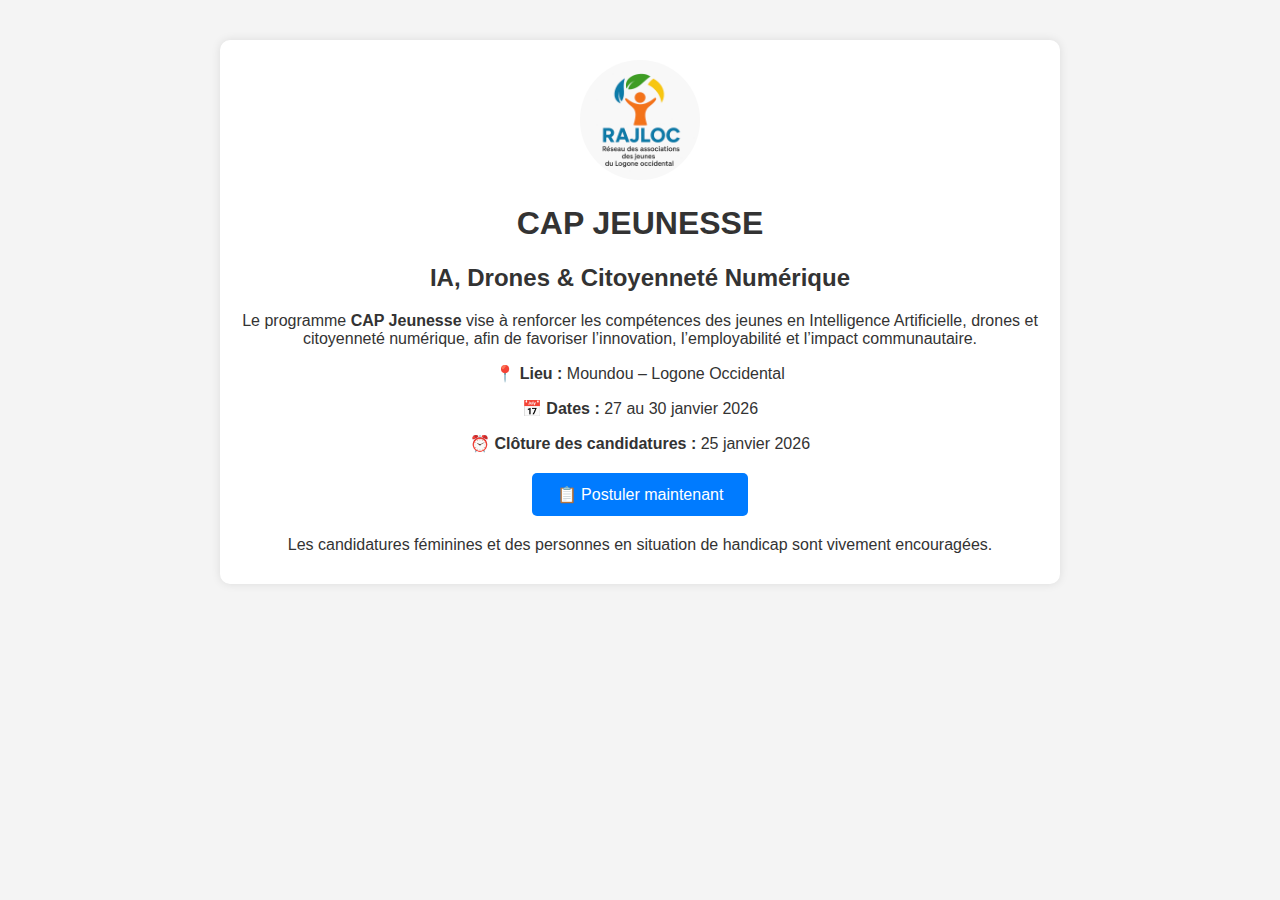
<file: index.html>
<!DOCTYPE html>
<html lang="fr">
<head>
    <meta charset="UTF-8">
    <meta name="viewport" content="width=device-width, initial-scale=1.0">
    <title>CAP Jeunesse – IA, Drones & Citoyenneté Numérique</title>
    <link rel="stylesheet" href="style.css">
</head>
<body>

<div class="container accueil">

    <!-- Logo -->
    <div class="logo-container">
        <img src="images/logo.png" alt="Logo CAP Jeunesse" class="logo">
    </div>

    <h1>CAP JEUNESSE</h1>
    <h2>IA, Drones & Citoyenneté Numérique</h2>

    <p class="intro">
        Le programme <strong>CAP Jeunesse</strong> vise à renforcer les compétences
        des jeunes en Intelligence Artificielle, drones et citoyenneté numérique,
        afin de favoriser l’innovation, l’employabilité et l’impact communautaire.
    </p>

    <div class="infos">
        <p><strong>📍 Lieu :</strong> Moundou – Logone Occidental</p>
        <p><strong>📅 Dates :</strong> 27 au 30 janvier 2026</p>
        <p><strong>⏰ Clôture des candidatures :</strong> 25 janvier 2026</p>
    </div>

    <div class="cta">
        <!-- Le formulaire est maintenant correctement lié -->
        <a href="inscription.html" class="btn">📋 Postuler maintenant</a>
    </div>

    <p class="note">
        Les candidatures féminines et des personnes en situation de handicap
        sont vivement encouragées.
    </p>

</div>

</body>
</html>
</file>
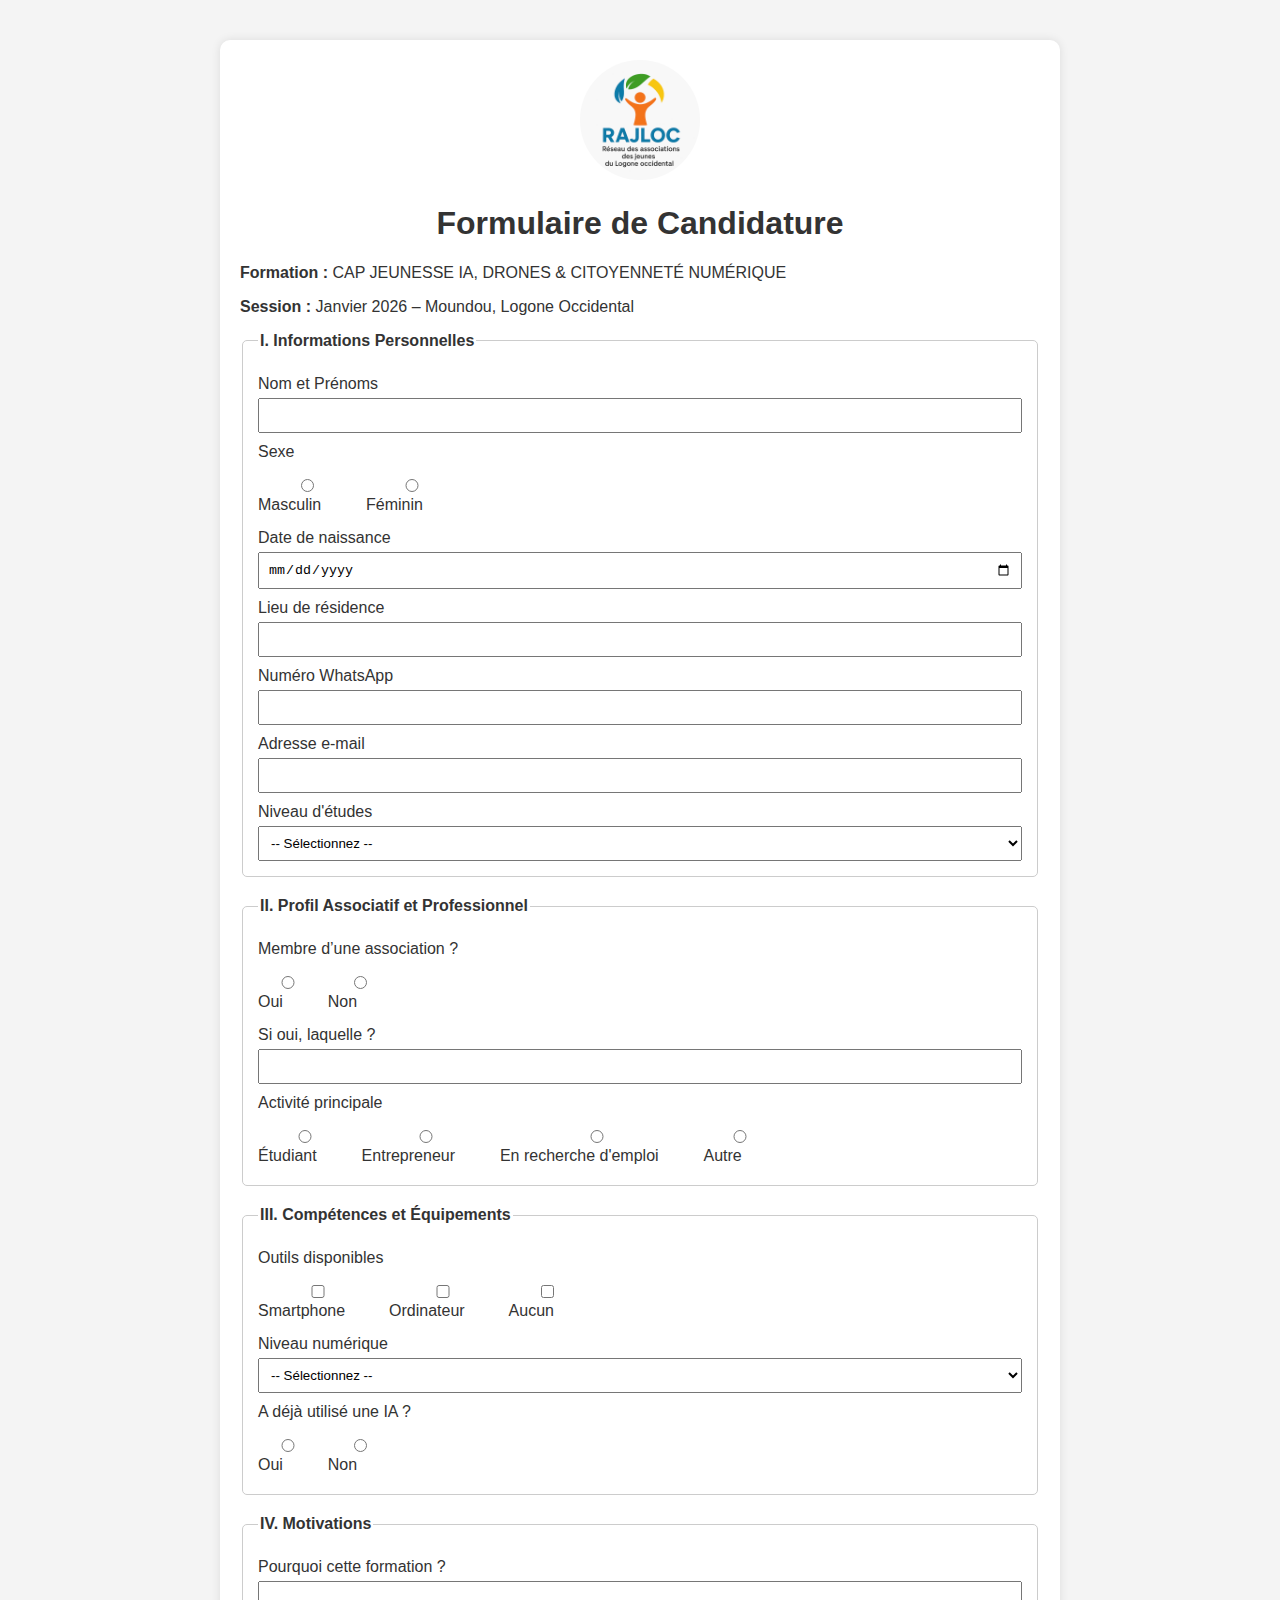
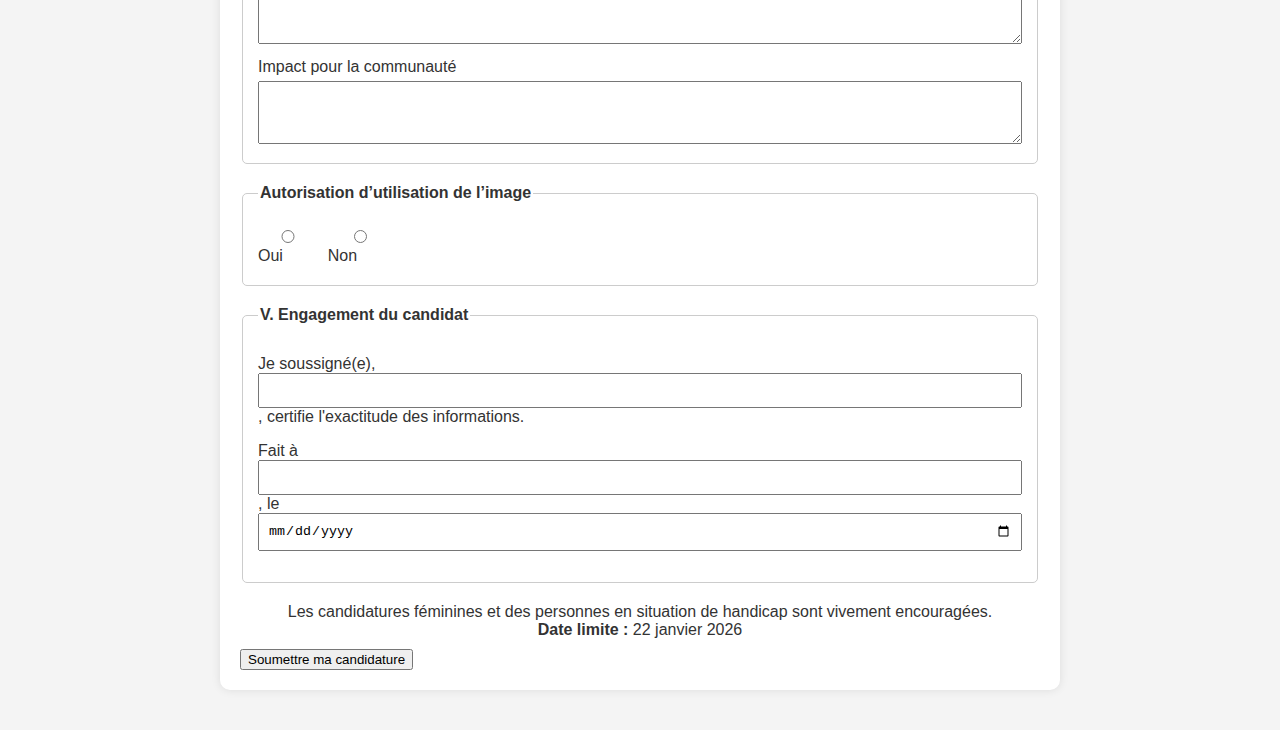
<file: inscription.html>
<!DOCTYPE html>
<html lang="fr">
<head>
    <meta charset="UTF-8">
    <meta name="viewport" content="width=device-width, initial-scale=1.0">
    <title>Formulaire de Candidature - CAP Jeunesse</title>
    <link rel="stylesheet" href="style.css">
</head>
<body>

<div class="container">

    <div class="logo-container">
        <img src="images/logo.png" alt="Logo CAP Jeunesse" class="logo">
    </div>

    <h1>Formulaire de Candidature</h1>
    <p><strong>Formation :</strong> CAP JEUNESSE IA, DRONES & CITOYENNETÉ NUMÉRIQUE</p>
    <p><strong>Session :</strong> Janvier 2026 – Moundou, Logone Occidental</p>

    <form action="https://formspree.io/f/xlggkdry" method="POST" id="formulaire">
        <input type="hidden" name="_subject" value="Nouvelle candidature – CAP Jeunesse 2026">
        <input type="hidden" name="_template" value="table">

        <!-- I. Informations Personnelles -->
        <fieldset>
            <legend>I. Informations Personnelles</legend>
            <label>Nom et Prénoms</label>
            <input type="text" name="nom" required>

            <label>Sexe</label>
            <div class="radio-group">
                <label><input type="radio" name="sexe" value="Masculin" required> Masculin</label>
                <label><input type="radio" name="sexe" value="Féminin"> Féminin</label>
            </div>

            <label>Date de naissance</label>
            <input type="date" name="dob" required>

            <label>Lieu de résidence</label>
            <input type="text" name="lieu" required>

            <label>Numéro WhatsApp</label>
            <input type="tel" name="tel" required>

            <label>Adresse e-mail</label>
            <input type="email" name="email" required>

            <label>Niveau d'études</label>
            <select name="niveau" required>
                <option value="">-- Sélectionnez --</option>
                <option>BEPC</option>
                <option>BAC</option>
                <option>Licence</option>
                <option>Master</option>
                <option>Autre</option>
            </select>
        </fieldset>

        <!-- II. Profil Associatif et Professionnel -->
        <fieldset>
            <legend>II. Profil Associatif et Professionnel</legend>
            <label>Membre d’une association ?</label>
            <div class="radio-group">
                <label><input type="radio" name="membre_assoc" value="Oui" required> Oui</label>
                <label><input type="radio" name="membre_assoc" value="Non"> Non</label>
            </div>

            <label>Si oui, laquelle ?</label>
            <input type="text" name="association">

            <label>Activité principale</label>
            <div class="radio-group">
                <label><input type="radio" name="activite" value="Étudiant" required> Étudiant</label>
                <label><input type="radio" name="activite" value="Entrepreneur"> Entrepreneur</label>
                <label><input type="radio" name="activite" value="Recherche d'emploi"> En recherche d'emploi</label>
                <label><input type="radio" name="activite" value="Autre"> Autre</label>
            </div>
        </fieldset>

        <!-- III. Compétences et Équipements -->
        <fieldset>
            <legend>III. Compétences et Équipements</legend>
            <label>Outils disponibles</label>
            <div class="checkbox-group">
                <label><input type="checkbox" name="outil[]" value="Smartphone"> Smartphone</label>
                <label><input type="checkbox" name="outil[]" value="Ordinateur"> Ordinateur</label>
                <label><input type="checkbox" name="outil[]" value="Aucun"> Aucun</label>
            </div>

            <label>Niveau numérique</label>
            <select name="niveau_num" required>
                <option value="">-- Sélectionnez --</option>
                <option>Débutant</option>
                <option>Intermédiaire</option>
                <option>Avancé</option>
            </select>

            <label>A déjà utilisé une IA ?</label>
            <div class="radio-group">
                <label><input type="radio" name="ai" value="Oui" required> Oui</label>
                <label><input type="radio" name="ai" value="Non"> Non</label>
            </div>
        </fieldset>

        <!-- IV. Motivations -->
        <fieldset>
            <legend>IV. Motivations</legend>
            <label>Pourquoi cette formation ?</label>
            <textarea name="motivation" rows="3" required></textarea>

            <label>Impact pour la communauté</label>
            <textarea name="utilisation" rows="3" required></textarea>
        </fieldset>

        <!-- Autorisation image -->
        <fieldset>
            <legend>Autorisation d’utilisation de l’image</legend>
            <div class="radio-group">
                <label><input type="radio" name="autorisation_image" value="Oui" required> Oui</label>
                <label><input type="radio" name="autorisation_image" value="Non"> Non</label>
            </div>
        </fieldset>

        <!-- V. Engagement du candidat -->
        <fieldset>
            <legend>V. Engagement du candidat</legend>
            <p>
                Je soussigné(e),
                <input type="text" name="signature" required>,
                certifie l'exactitude des informations.
            </p>
            <p>
                Fait à
                <input type="text" name="lieu_fait" required>,
                le
                <input type="date" name="date_fait" required>
            </p>
        </fieldset>

        <p class="note">
            Les candidatures féminines et des personnes en situation de handicap sont vivement encouragées.<br>
            <strong>Date limite :</strong> 22 janvier 2026
        </p>

        <button type="submit">Soumettre ma candidature</button>
    </form>

</div>

<script src="script.js"></script>
</body>
</html>
</file>
<file: style.css>
body {
    font-family: Arial, sans-serif;
    margin: 0;
    padding: 0;
    background: #f4f4f4;
    color: #333;
}

.container {
    max-width: 800px;
    margin: 40px auto;
    padding: 20px;
    background: #fff;
    border-radius: 10px;
    box-shadow: 0 0 10px rgba(0,0,0,0.1);
}

.logo-container {
    text-align: center;
    margin-bottom: 20px;
}

.logo {
    width: 120px;
    border-radius: 50%;
}

h1, h2 {
    text-align: center;
}

.intro, .infos, .note {
    text-align: center;
    margin: 10px 0;
}

.cta {
    text-align: center;
    margin: 20px 0;
}

.btn {
    background: #007BFF;
    color: #fff;
    text-decoration: none;
    padding: 12px 25px;
    border-radius: 5px;
    display: inline-block;
}

fieldset {
    border: 1px solid #ccc;
    padding: 15px;
    margin-bottom: 20px;
    border-radius: 5px;
}

legend {
    font-weight: bold;
}

label {
    display: block;
    margin: 10px 0 5px;
}

input, select, textarea {
    width: 100%;
    padding: 8px;
    box-sizing: border-box;
}

.radio-group label, .checkbox-group label {
    display: inline-block;
    margin-right: 15px;
}
</file>
